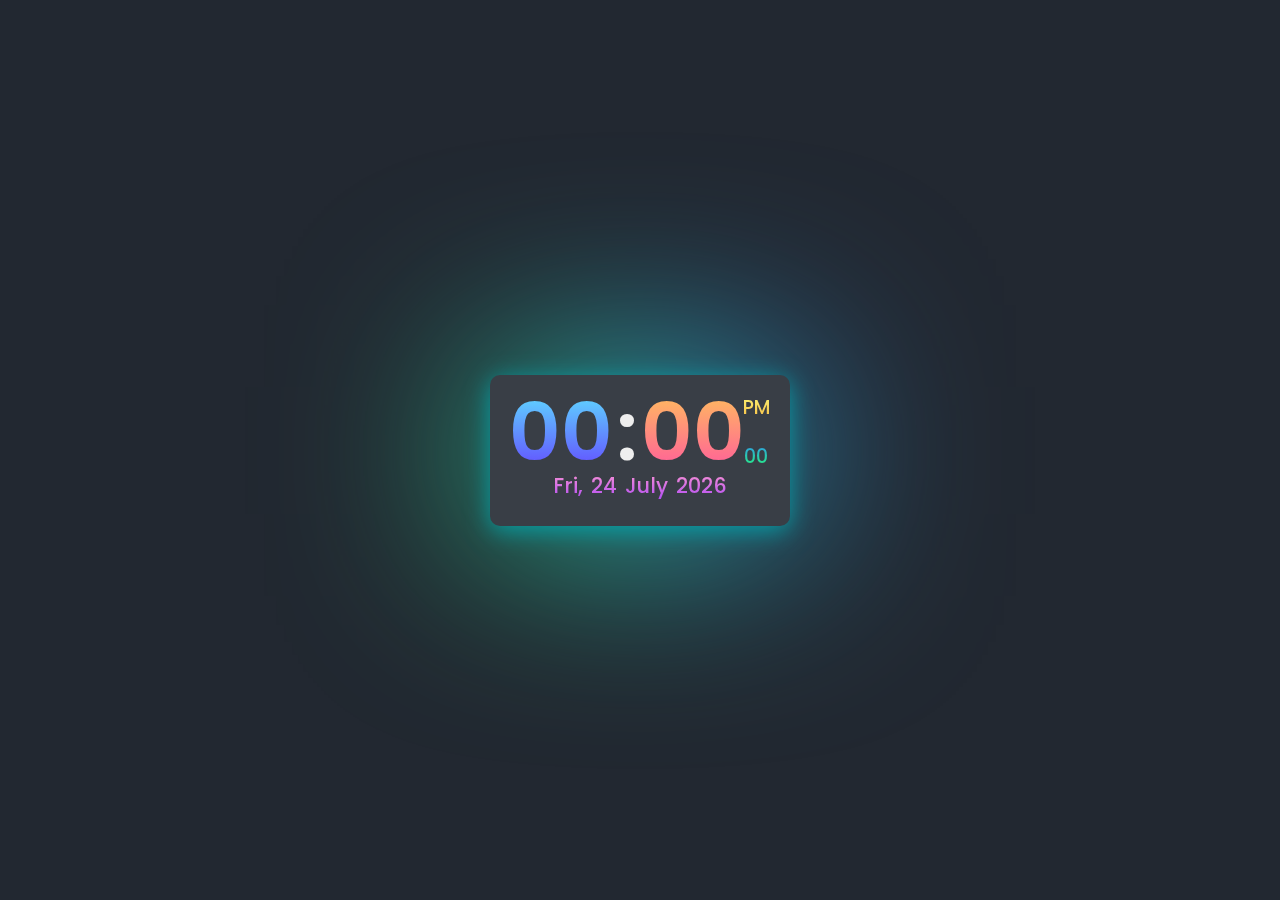
<file: index.html>
<!DOCTYPE html>
<html lang="en">
<head>
    <meta charset="UTF-8">
    <meta http-equiv="X-UA-Compatible" content="IE=edge">
    <meta name="viewport" content="width=device-width, initial-scale=1.0">
    <title>Digital Clock</title>
    <link rel="stylesheet" href="css/style.css">
    <link rel="stylesheet" href="https://unicons.iconscout.com/release/v4.0.0/css/line.css">
</head>
<body>
    <div class="digital-clock">
        <div class="time">
            <span class="hours">00</span>
            <span class="dots">:</span>
            <span class="minutes">00</span>
            <div class="right-side">
                <span class="period">PM</span>
                <span class="seconds">00</span>
            </div>
        </div>

        <div class="calendar">
            <span class="day-name">Day</span>,
            <span class="day-number">Date</span>
            <span class="month-name">Month</span>
            <span class="year">year</span>
            
        </div>
    </div>

    <script src="js/app.js"></script>
    
</body>
</html>
</file>
<file: css/style.css>
@import url('https://fonts.googleapis.com/css2?family=Poppins:ital,wght@0,100;0,200;0,300;0,400;0,500;0,600;0,700;0,800;0,900;1,100;1,200;1,300;1,400;1,500;1,600;1,700;1,800;1,900&display=swap');

*{
  margin: 0;
  padding: 0;
  box-sizing: border-box;
  font-family: 'Poppins', sans-serif;
}

body{
  min-height: 100vh;
  display: flex;
  justify-content: center;
  align-items: center;
  background: #222831;
}

.digital-clock{
  position: relative;
  color: #ffffff;
  background: #393E46;
  width: 300px;
  padding: 20px 20px;
  box-shadow: 0 5px 25px rgba(0, 173, 181, 0.8);
  border-radius: 10px;
  display: flex;
  justify-content: center;
  align-items: center;
  flex-direction: column;
}

.digital-clock::before{
  content: '';
  position: absolute;
  background: linear-gradient(45deg,#24ff6d,#2f93f1,#ff5e9a);
  background-size: 200% ,200%;
  top: -5px;
  left: -5px;
  bottom: -5px;
  right: -5px;
  z-index: -1;
  filter: blur(100px);
  animation: glowing 10s ease infinite;
}

@keyframes glowing{
  0%{
    background-position: 0 50%;
  }
  50%{
    background-position: 100% 50%;
  }
  100%{
    background-position: 0% 50%;
  }
}

.time{
  position: relative;
  display: flex;
  justify-content: center;
  align-items: center;
}

.hours, .dots, .minutes{
  display: flex;
  justify-content: center;
  align-items: center;
  font-weight: 600;
  padding: 0 5px;
  line-height: 75px;
}

.hours, .minutes{
  font-size: 5em;
  width: 100px;
}

.dots{
  font-size: 5em;
  color: #EEEEEE;
}

.hours{
  background: -webkit-linear-gradient(90deg,#634dff,#5fd4ff);
  -webkit-text-fill-color: transparent;
  -webkit-background-clip: text;
}

.minutes{
  background: -webkit-linear-gradient(90deg,#ff5e9a,#ffb960);
  -webkit-text-fill-color: transparent;
  -webkit-background-clip: text;
}

.right-side{
  position: relative;
  display: flex;
  justify-content: center;
  align-items: center;
  flex-direction: column;
}

.period, .seconds{
  font-size: 1.2em;
  font-weight: 500;
}

.period{
  transform: translateY(-10px);
  background: -webkit-linear-gradient(90deg,#f7b63f, #faf879);
  -webkit-text-fill-color: transparent;
  -webkit-background-clip: text;
}

.seconds{
  transform: translateY(10px);
  background: -webkit-linear-gradient(90deg,#24ff6d,#2f93f1);
  -webkit-text-fill-color: transparent;
  -webkit-background-clip: text;
}

.calendar{
  display: flex;
  justify-content: center;
  align-items: center;
  font-size: 1.3em;
  font-weight: 500;
  margin-bottom: 5px;
  background: -webkit-linear-gradient(90deg,#ae4af6,#ff98d1);
  -webkit-text-fill-color: transparent;
  -webkit-background-clip: text;
}

.day-number, .year, .month-name{
  margin-left: 8px;
}
</file>
